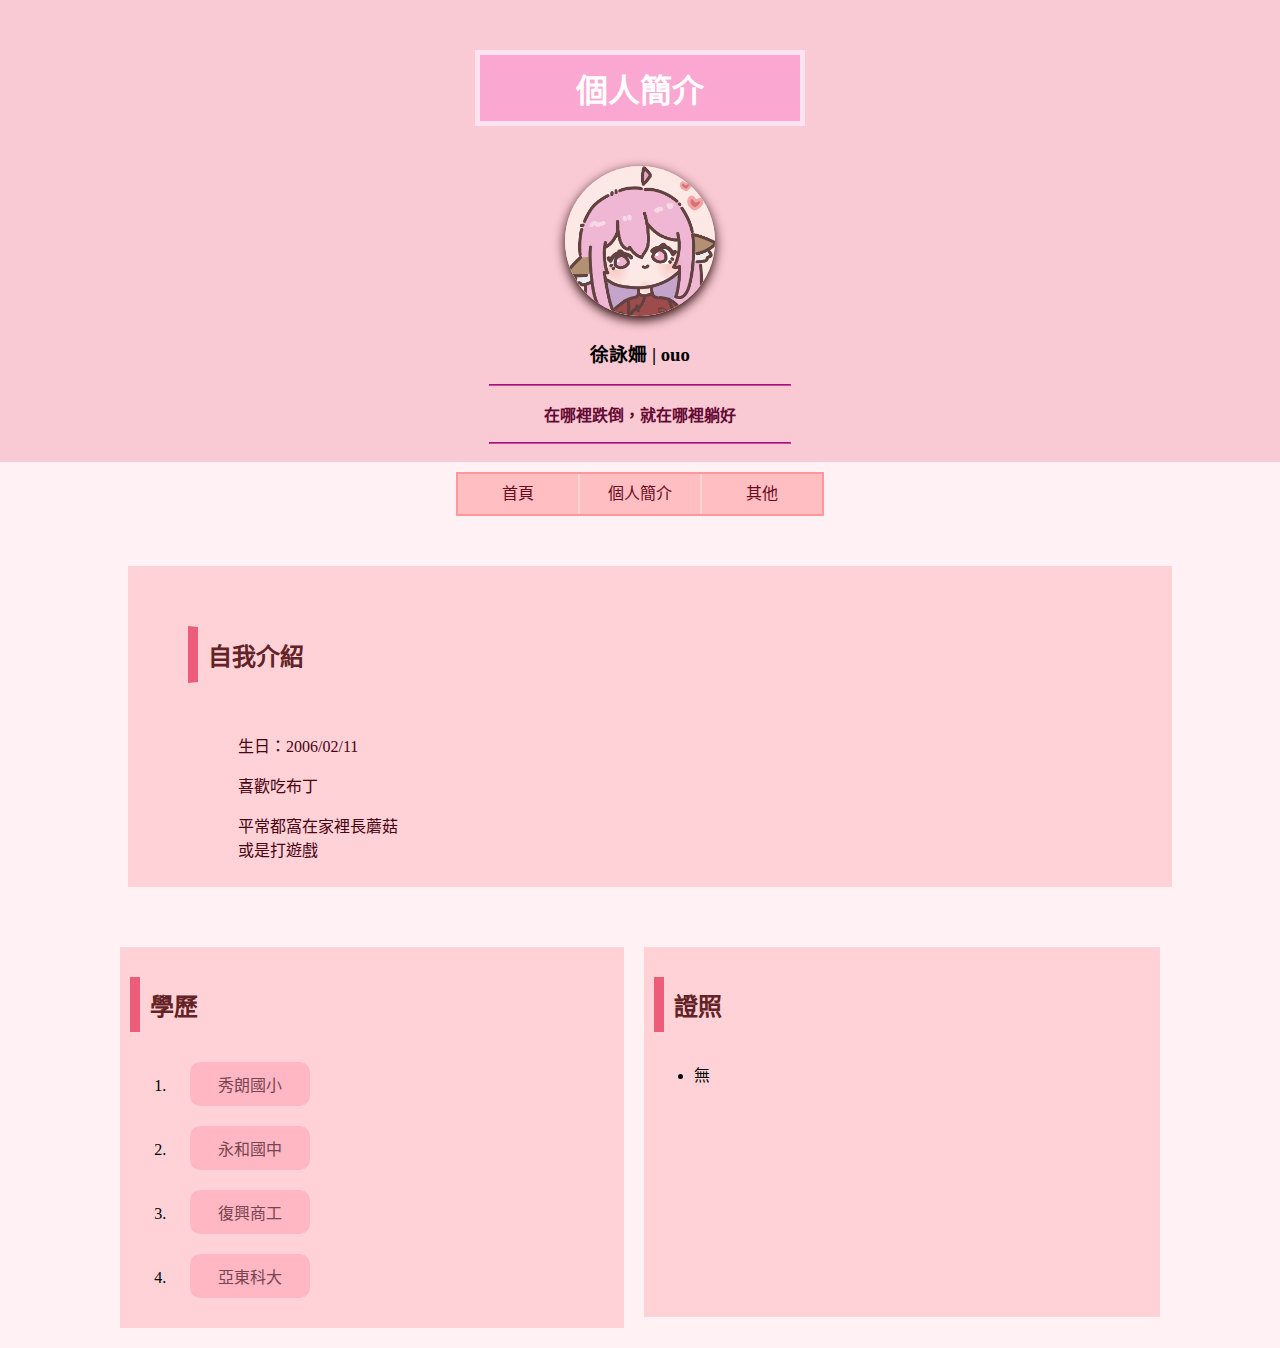
<file: index.html>
<!doctype html>
<html lang="zh-TW">
<head>
	<meta charset="utf-8">
	<meta name="viewport" content="width=device-width, initial-scale=1.0">
	<meta http-equiv="X-UA-Compatible" content="ie=edge">
	<title>個人簡介</title>
	<link rel="shortcut icon" href="img/logo.png" type="image/x-icon">
	<link rel="stylesheet" href="css/style1.css">
	<link rel="stylesheet" href="css/nav.css">
</head>

<body>
	<div class="x1">
        <h1>個人簡介</h1>  
        <img src="img/1233-05.png" height="">
        <h3>徐詠姍 | ouo</h3>
        <hr>
        <p>在哪裡跌倒，就在哪裡躺好</p>
        <hr>
    </div>

	<div class="f1">		
		<ul class="drop-down-menu">
			<li><a href="./resume.html">首頁</a></li>
			<li><a href="">個人簡介</a></li>
			<li><a href="">其他</a>
				<ul>
					<li><a href="./index-1.html">作品集</a></li>
					<li><a href="./index-2.html">課表</a></li>
					<li><a href="./index-3.html">聯絡方式</a></li>
				</ul>
			</li>
		</ul>
	</div>

	<div class="x2">
		<h2>自我介紹</h2>
		<div class="y1">
			<p>生日：2006/02/11</p>
			<p>喜歡吃布丁</p>
			<p>
				平常都窩在家裡長蘑菇<br>
				或是打遊戲
			</p>
		</div>
	</div>

    <div class="x3">
        <div class="y2">
            <h2>學歷</h2>
            <ol>
                <li><a href="https://www.hles.ntpc.edu.tw/">秀朗國小</a></li>
                <li><a href="https://www.jhjhs.ntpc.edu.tw/">永和國中</a></li>
                <li><a href="http://www.fhvs.ntpc.edu.tw/">復興商工</a></li>
                <li><a href="https://www.aeust.edu.tw/">亞東科大</a></li>
            </ol>
		</div>

    	<div class="y3">
        	<h2>證照</h2>
        	<ul>
         	   <li>無</li>
			</ul>
    	</div>
    </div>

</body>
</html>
</file>
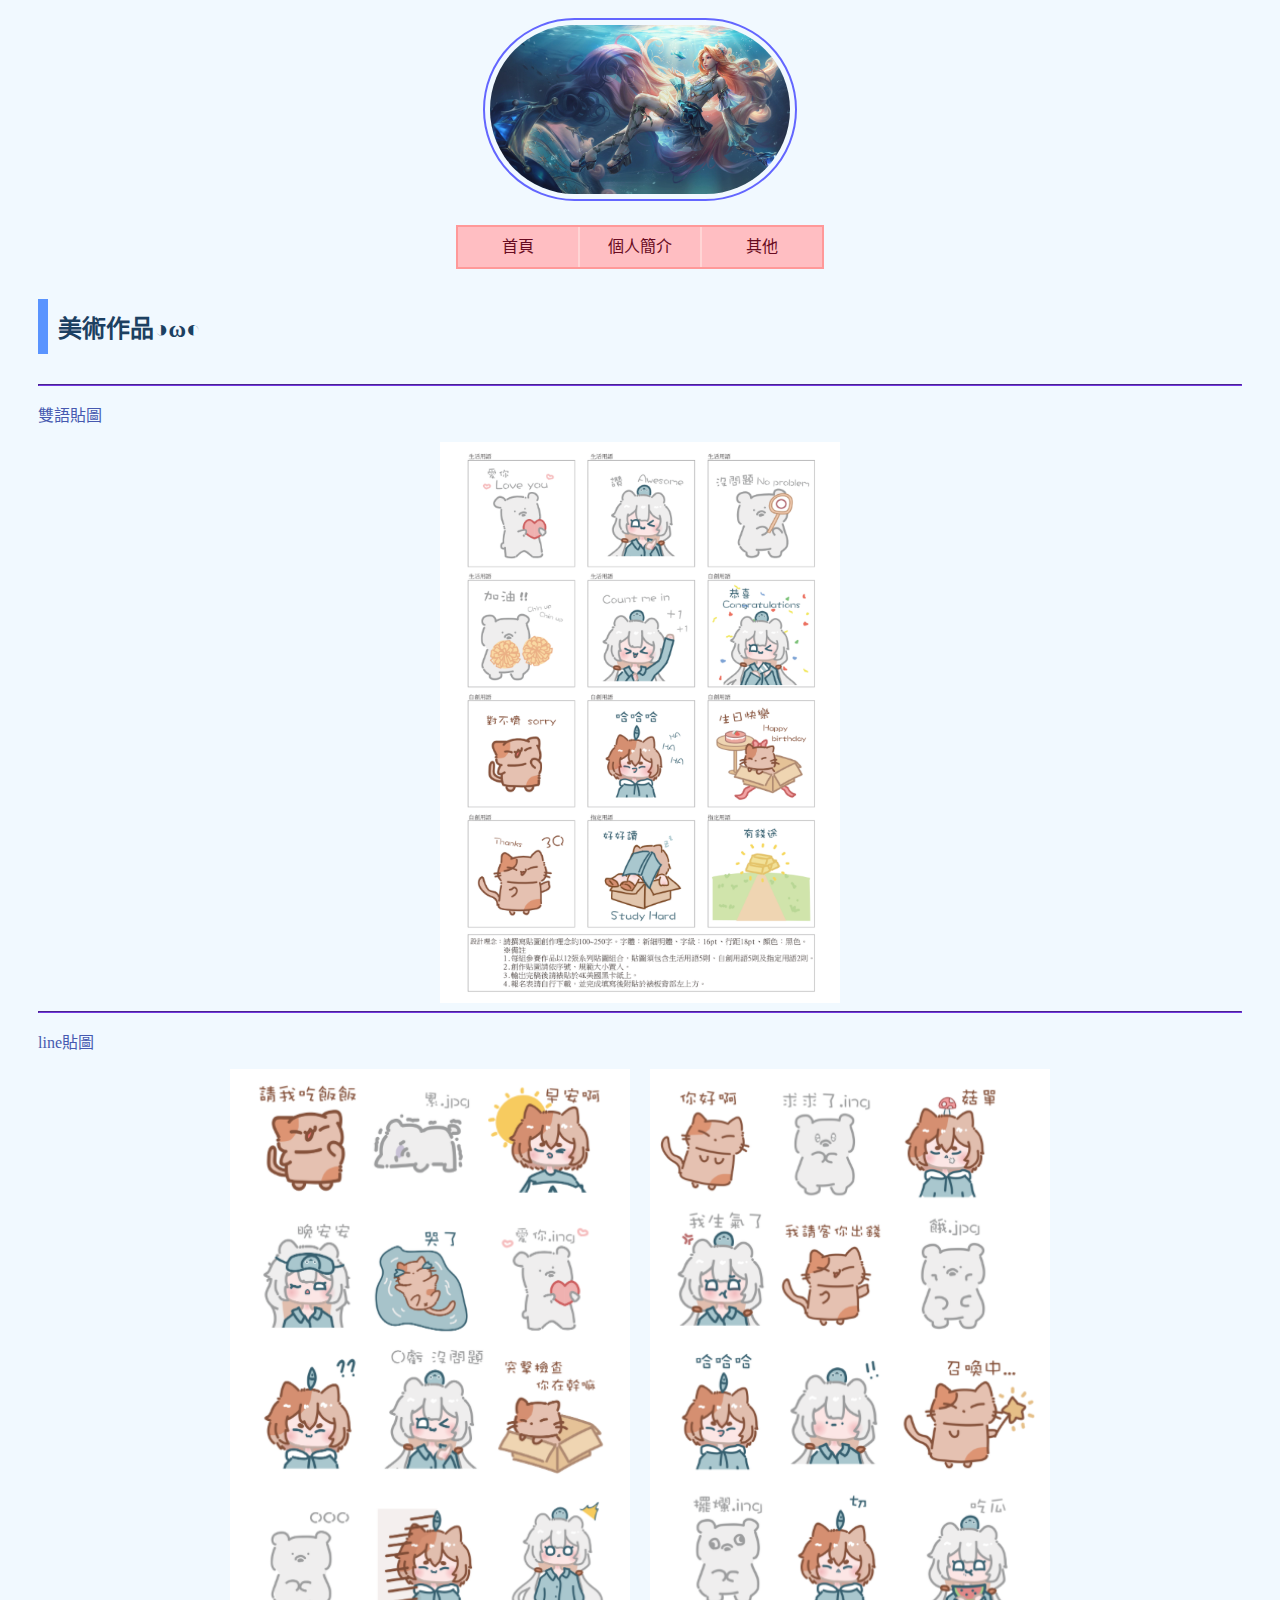
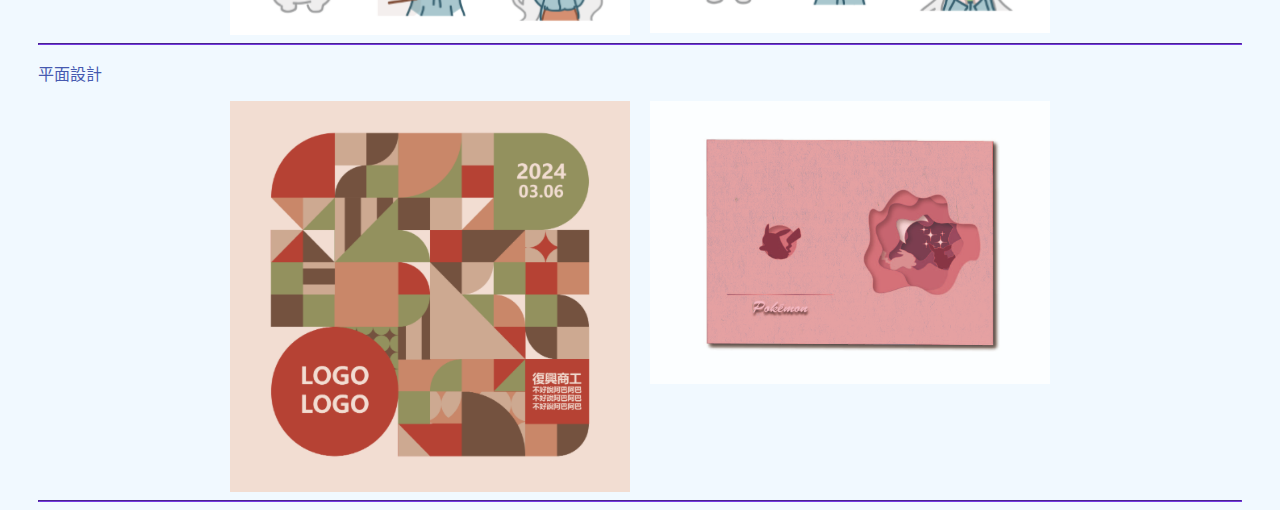
<file: index-1.html>
<!doctype html>
<html lang="zh-TW">
<head>
	<meta charset="utf-8">
	<meta name="viewport" content="width=device-width, initial-scale=1.0">
	<meta http-equiv="X-UA-Compatible" content="ie=edge">
	<title>作品集</title>
	<link rel="stylesheet" href="css/nav.css">
	<link rel="stylesheet" href="css/style2.css">
	<link rel="shortcut icon" href="img/logo.png" type="image/x-icon">
</head>

<body>
	<div class="d1">    
        <img src="img/123-1.jpg" height="">
    </div>
	<div class="f1">		
		<ul class="drop-down-menu">
			<li><a href="./resume.html">首頁</a></li>
			<li><a href="./index.html">個人簡介</a></li>
			<li><a href="">其他</a>
				<ul>
					<li><a href="">作品集</a></li>
					<li><a href="./index-2.html">課表</a></li>
					<li><a href="./index-3.html">聯絡方式</a></li>
				</ul>
			</li>					
		</ul>
	</div>
	<div class="f2">
		<h2>美術作品◑ω◐</h2>
		<hr>
		<p>雙語貼圖</p>
		<div class="a1">
			<img src="img/1-1.png" alt="">
		</div>
		<hr>
		<p>line貼圖</p>
		<div class="a1">
			<img src="img/1-2.png" alt="">
			<img src="img/1-3.png" alt="">
		</div>
		<hr>
		<p>平面設計</p>
		<div class="a1">
			<img src="img/1-4.png" alt="">
			<img src="img/1-5.jpg" alt="">
		</div>
		<hr>
	</div>

</body>
</html>
</file>
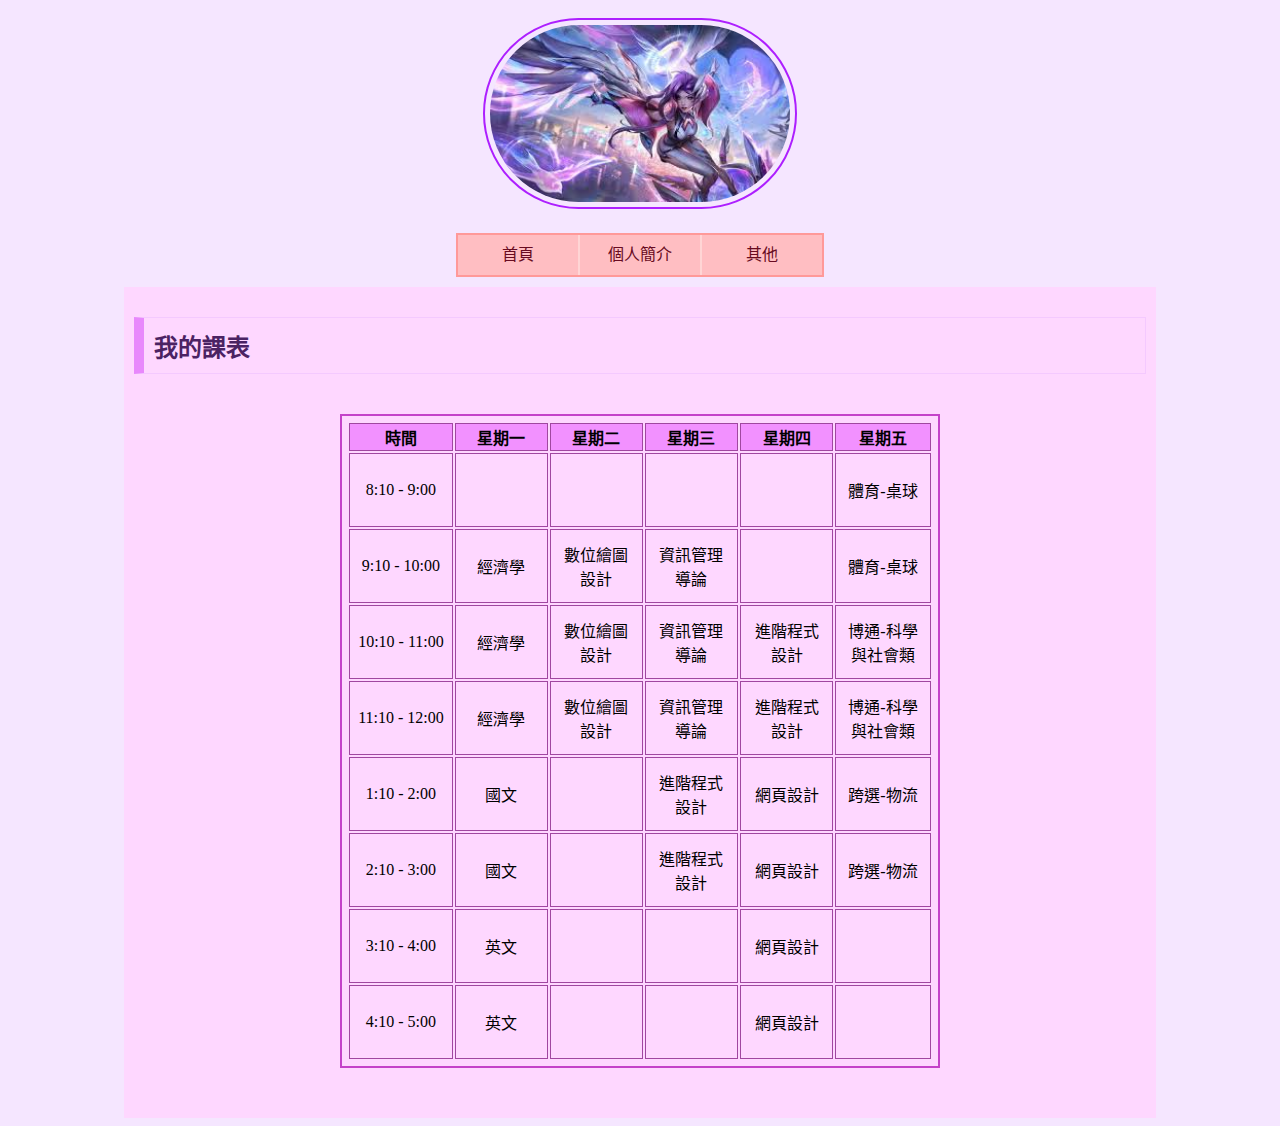
<file: index-2.html>
<!doctype html>
<html lang="zh-TW">
<head>
	<meta charset="utf-8">
	<meta name="viewport" content="width=device-width, initial-scale=1.0">
	<meta http-equiv="X-UA-Compatible" content="ie=edge">
	<title>課表</title>
	<link rel="stylesheet" href="css/nav.css">
	<link rel="stylesheet" href="css/style3.css">
	<link rel="stylesheet" href="css/list.css">
        <link rel="shortcut icon" href="img/logo.png" type="image/x-icon">
</head>

<body>
	<div class="d1">    
        <img src="img/123-7.jpg" height="">
    </div>
	<div class="f1">		
		<ul class="drop-down-menu">
			<li><a href="./resume.html">首頁</a></li>
			<li><a href="./index.html">個人簡介</a></li>
			<li><a href="">其他</a>
				<ul>
					<li><a href="./index-1.html">作品集</a></li>
					<li><a href="">課表</a></li>
                    <li><a href="./index-3.html">聯絡方式</a></li>
				</ul>
			</li>					
		</ul>
	</div>
	        <div class="d4">
            <h2>我的課表</h2>
            <table class="entrytable">
            <tr>
                <th>時間</th>
                <th>星期一</th>
                <th>星期二</th>
                <th>星期三</th>
                <th>星期四</th>
                <th>星期五</th>
            </tr>
            <tr>
                <td> 8:10 - 9:00</td>
                <td></td>
                <td></td>
                <td></td>
                <td></td>
                <td>體育-桌球</td>
            </tr>
            <tr>
                <td> 9:10 - 10:00</td>
                <td>經濟學</td>
                <td>數位繪圖設計</td>
                <td>資訊管理導論</td>
                <td></td>
                <td>體育-桌球</td>
            </tr>
            <tr>
                <td>10:10 - 11:00</td>
                <td>經濟學</td>
                <td>數位繪圖設計</td>
                <td>資訊管理導論</td>
                <td>進階程式設計</td>
                <td>博通-科學與社會類</td>
            </tr>
            <tr>
                <td>11:10 - 12:00</td>
                <td>經濟學</td>
                <td>數位繪圖設計</td>
                <td>資訊管理導論</td>
                <td>進階程式設計</td>
                <td>博通-科學與社會類</td>
            </tr>
            <tr>
                <td> 1:10 - 2:00</td>
                <td>國文</td>
                <td></td>
                <td>進階程式設計</td>
                <td>網頁設計</td>
                <td>跨選-物流</td>
            </tr>
            <tr>
                <td> 2:10 - 3:00</td>
                <td>國文</td>
                <td></td>
                <td>進階程式設計</td>
                <td>網頁設計</td>
                <td>跨選-物流</td>
            </tr>
            <tr>
                <td> 3:10 - 4:00</td>
                <td>英文</td>
                <td></td>
                <td></td>
                <td>網頁設計</td>
                <td></td>
            </tr>
            <tr>
                <td> 4:10 - 5:00</td>
                <td>英文</td>
                <td></td>
                <td></td>
                <td>網頁設計</td>
                <td></td>
            </tr>
            </table>
        </div>
</body>
</html>
</file>
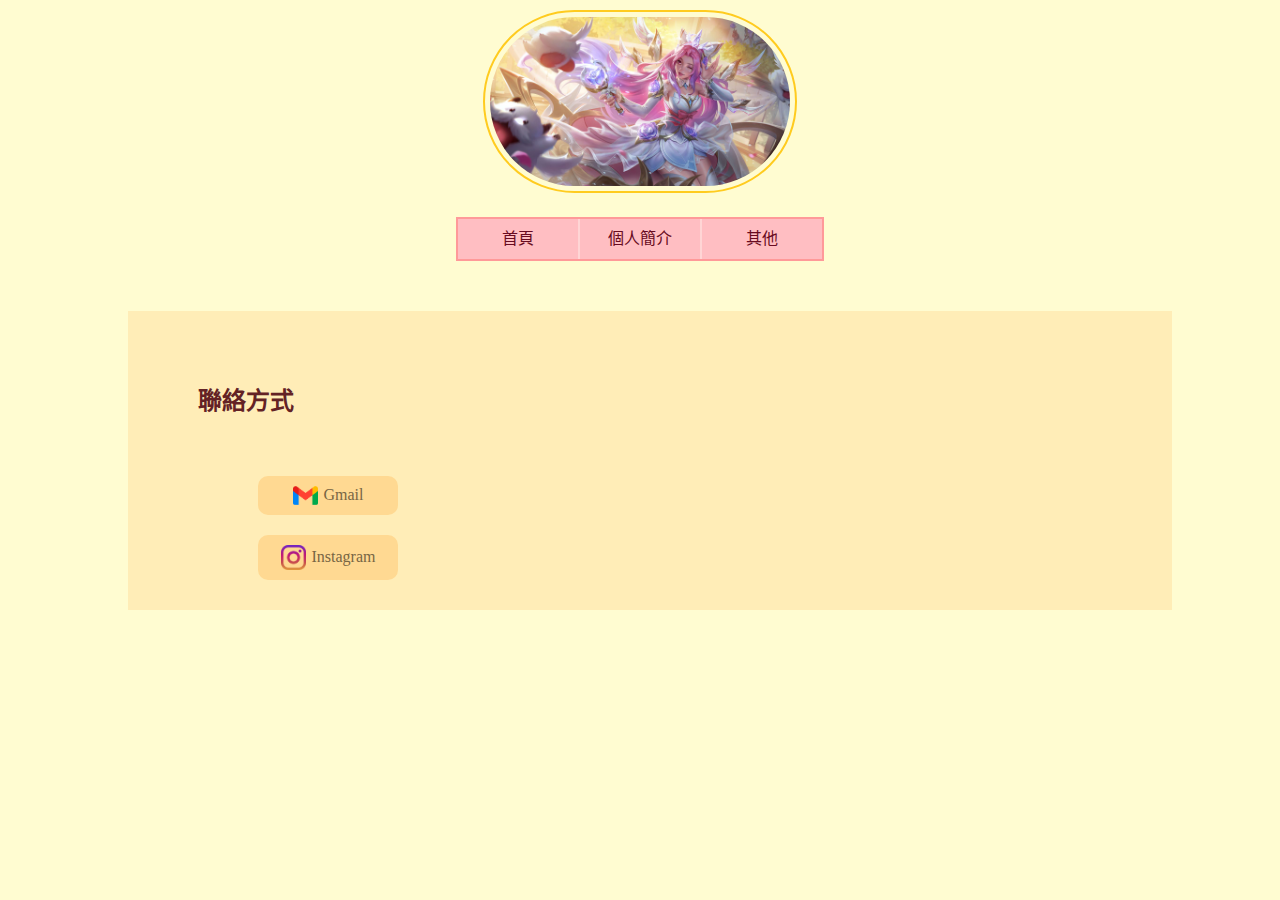
<file: index-3.html>
<!doctype html>
<html lang="zh-TW">
<head>
	<meta charset="utf-8">
	<meta name="viewport" content="width=device-width, initial-scale=1.0">
	<meta http-equiv="X-UA-Compatible" content="ie=edge">
	<title>個人檔案</title>
	<link rel="stylesheet" href="css/nav.css">
	<link rel="stylesheet" href="css/img.css">
	<link rel="shortcut icon" href="img/logo.png" type="image/x-icon">
</head>

<body>
	<div class="d1">    
        <img src="img/123-6.jpg" height="">
    </div>
    <div class="f1">
		<ul class="drop-down-menu">
			<li><a href="./resume.html">首頁</a></li>
			<li><a href="./index.html">個人簡介</a></li>
			<li><a href="">其他</a>
				<ul>
					<li><a href="./index-1.html">作品集</a></li>
					<li><a href="./index-2.html">課表</a></li>
					<li><a href="">聯絡方式</a></li>
				</ul>
			</li>
		</ul>
	</div>

	<div class="x2">
		<h2>聯絡方式</h2>
		<div class="y1">
			<a href="mailto:scx01004@gmail.com">
				<img src="img/5968534.png" alt="">
				Gmail</a>
			<a href="https://www.instagram.com/scx01004/">
				<img src="img/174855.png" alt="">
				Instagram</a>
		</div>
	</div>

</body>
</html>
</file>
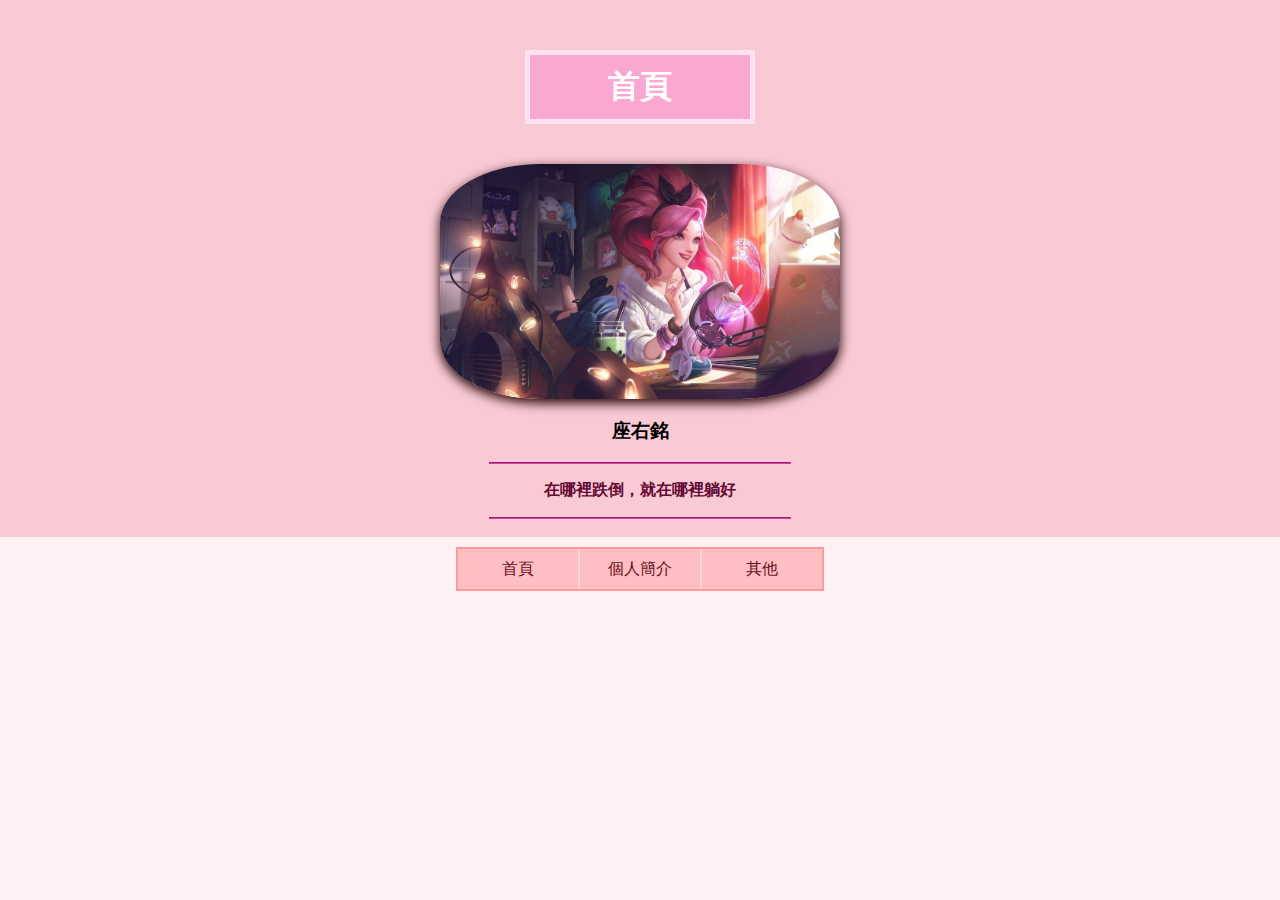
<file: resume.html>
<html lang="en">
    <head>
        <meta charset="UTF-8" >
        <meta name="viewport" content="width=device-width, initial-scale=1.0">
        <title>首頁</title>
        <link rel="stylesheet" href="css/style.css">
	    <link rel="stylesheet" href="css/nav.css">
        <link rel="shortcut icon" href="img/logo.png" type="image/x-icon">
    </head>
    <body>
        <div class="d1">
            <h1>首頁</h1>        
            <img src="img/123-2.jpg" height="">
            <h3>座右銘</h3>
            <hr>
            <p>在哪裡跌倒，就在哪裡躺好</p>
            <hr>
        </div>

        <div class="f1">		
		    <ul class="drop-down-menu">
				<li><a href="">首頁</a></li>
				<li><a href="./index.html">個人簡介</a></li>
				<li><a href="">其他</a>
					<ul>
						<li><a href="./index-1.html">作品集</a></li>
						<li><a href="./index-2.html">課表</a></li>
                        <li><a href="./index-3.html">聯絡方式</a></li>
					</ul>
				</li>
		    </ul>
	    </div>
        

    </body>
</html>
</file>
<file: css/style1.css>
body {
    background: #fff1f4;
    margin: 0;
    padding: 0;
    font-family: "微軟正黑體";
}
.x1{
    background-color: #facad4;
    text-align: center;
    padding: 10px;
}
.x1 img{
    width: 150px;
    border-radius: 50%;
    object-fit: cover;
    box-shadow: 0 4px 12px #1f0101;
}
.x1 hr{
    border-color: #e239aa;
    width: 300px;
}
.x1 p{
    font-weight: bold;
    color: #640933;
}
.x1 h1 {
    width: 300px;
    margin: 40px auto; /* 上下 40px，左右自動置中 */
    padding: 10px;
    border: 5px solid #ffe2f0;
    background-color: #faa8d1;
    color: #fff;
    text-align: center;
}

.x3 {
    display: flex; /* 使用 Flex 排版 */
    justify-content: center; /* 水平置中 */
    flex-wrap: wrap;  /* 超過寬度會換行 */
    gap: 20px;   /* 間距 */
    padding: 20px;
    align-items: flex-start;
}

.y2{
    background-color: #ffd2d8;
    padding: 10px;
    width: 39%;
    min-width: 300px;
}
.y2 h2{
    padding: 10px;
    margin-bottom: 30px;
    border-left: 10px solid #ed5d7a;
    color: #632225;
}
.y2 a{
    width: 100px;
    background-color: #ffb7c3;
    text-decoration: none;
    color: #784451;
    padding: 10px;
    display: block;
    text-align: center;
    border-radius: 10px; /* 邊角圓弧 */
    margin: 20px; 
}
.y2 a:hover{
    color: #281c5e;
    background-color: #ead0fb;
}

.y3{
    background-color: #ffd2d8;
    padding: 10px;
    width: 40%;
    min-width: 300px;
    min-height: 350px;
}
.y3 h2{
    padding: 10px;
    margin-bottom: 30px;
    border-left: 10px solid #ed5d7a;
    color: #632225;
}

.x2 img{
  width: 25px;
}

.x2{
    background-color: #ffd2d8;
    padding: 10px;
    width: 80%;
    min-width: 300px;
    margin: 40px 10%;
}
.x2 h2{
    padding: 10px;
    margin-bottom: 30px;
    border: 1px solid #ffd2d8;
    border-left: 10px solid #ed5d7a;
    color: #632225;
    margin: 50px;
}

.y1 {
  margin: 0 100px;
  color: #4a0311;
}
</file>
<file: css/nav.css>
@charset "utf-8";
/* CSS Document */

/* 外層容器置中 */
.f1 {
  display: flex;
  justify-content: center;  /* 導覽列置中 */
  padding: 10px 0;


/* 主選單橫向排列 */
.drop-down-menu {
  display: flex;
}

/* 清除預設 ul 樣式 */
ul {
  margin: 0;
  padding: 0;
  list-style: none;
}

/* 導覽列樣式 */
ul.drop-down-menu {
  border: #ff9999 2px solid;
}

/* 導覽列每個項目 */
ul.drop-down-menu > li {
  position: relative;
  width: 120px;             
  text-align: center;
  border-right: #ffd5d5 2px solid;
}

/* 最後一個不加右邊線 */
ul.drop-down-menu > li:last-child {
  border-right: none;
}

/* 導覽連結樣式 */
ul.drop-down-menu a {
  background-color: #ffbec2;
  color: #680b21;
  display: block;
  padding: 0;
  text-decoration: none;
  line-height: 40px;
  width: 100%;
  height: 100%;
}

/* 滑過樣式 */
ul.drop-down-menu a:hover,
ul.drop-down-menu li:hover > a {
  background-color: #ead0fb;
  color: #281c5e;
}

/* 下拉選單樣式 */
ul.drop-down-menu ul {
  position: absolute;
  z-index: 99;
  left: -1px;
  top: 100%;
  min-width: 120px;         
  display: none;
}

/* 顯示下拉選單 */
ul.drop-down-menu li:hover > ul {
  display: block;
}
}
</file>
<file: css/style2.css>
body{
    background: #f1f9ff;
    font-family: "微軟正黑體";
}

.f2{
    padding: 0 30px;
    color: #4659b0;
}
.f2 h2{
    margin-bottom: 30px;
    color: #1c4061;
    border-left: 10px solid #5a94ff;
    padding: 10px;
}
.f2 img{
    max-width: 400px;
    height: 100%;
    width: 40%;
}
hr{
    border-color: #7439e2;
}
.a1{
    justify-content: center;
    display: flex;
    gap: 20px;
}

.d1{
    background-color: #f1f9ff;
    text-align: center;
    padding: 10px;
}
.d1 img{
    width: 300px;
	border: 2px solid #6366ff;
	padding: 5px;
	border-radius: 100px;
}
</file>
<file: css/style3.css>
body{
    background: #f5e6ff;
    font-family: "微軟正黑體";
}
.d4{
    background-color: #fed7ff;
    width: 80%;
    padding: 10px;
    margin: 0 auto;
}
.d4 h2{
    padding: 10px;
    margin-bottom: 30px;
    border: 1px solid #f4c9ff;
    border-left: 10px solid #e888fc;
    color: #4b2263;
    min-width: 600px;
}
.d1{
    text-align: center;
    padding: 10px;
}
.d1 img{
    width: 300px;
	border: 2px solid #ad1fff;
	padding: 5px;
	border-radius: 100px;
}
</file>
<file: css/list.css>
.entrytable {
    width: 600px;
    margin-bottom: 30px;
    border: 2px solid #c442c9;
    padding: 5px;
    margin: 40px auto;
}

.entrytable th {
    width: 10em;
    background-color: #f291ff;
    border: 1px solid #a047a0;
}

.entrytable td {
    padding: 10px 20px;
    border: 1px solid #a047a0;
    text-align: center;
    padding: 6px;
    height: 60px;
}

.entrytable caption {
    margin-bottom: 10px;
}
</file>
<file: css/img.css>
body {
  background:  #fffcd1; /* 背景 */
  margin: 0;   /* 外距 */
  padding: 0;  /* 內距 */
}

.x2 img{
  width: 25px;
}
.x2 a {
    width: 120px;              /* 固定寬度 */
    background-color: #ffd992; /* 背景 */
    text-decoration: none;     /* 移除底線 */
    color: #786644;            /* 字體顏色 */
    display: flex;             /* 使用 Flex 排列內容 */
    justify-content: center;   /* 水平置中 */
    align-items: center;       /* 垂直置中 */
    gap: 6px;                  /* 元素間距 */
    border-radius: 10px;       /* 圓角邊框 */
    margin: 20px;
    padding: 10px;
}
.x2 a:hover{
    color: #281c5e;
    background-color: #ead0fb;
}
.x2{
    background-color: #ffedb7;
    padding: 10px;
    width: 80%;
    min-width: 300px;
    margin: 40px 10%; /* 垂直外距 40px，水平外距為左右各 10% */
}
.x2 h2{
    color: #632225;
    margin: 50px;
    padding: 10px;
}

.y1 {
  margin: 0 100px; /* 左右各 100px 外距 */
  color: #4a0311;
}

.d1{
    text-align: center; /* 文字置中 */
    padding: 10px;
}

.d1 img{
    width: 300px;
	border: 2px solid #ffcb1f; /* 外框實線 */
	padding: 5px;   /* 圖片與邊框之間的空隙 */
	border-radius: 100px;      /* 圓角邊框 */
}
</file>
<file: css/style.css>
/*首頁*/
body {
  background: #fff1f4;
  margin: 0;
  padding: 0;
}

h1 {
    width: 200px;
    margin: 40px auto;
    padding: 10px;
    border: 5px solid #ffe2f0;
    background-color: #faa8d1;
    color: #fff;
    text-align: center;
}
.d1{
    background-color: #facad4;
    text-align: center; /* 區塊內文字與圖片置中 */
    padding: 10px;
}
.d1 img{
    width: 400px;
    border-radius: 25%;    /* 邊角圓弧 */
    object-fit: cover;  /* 保持比例裁切圖片填滿容器 */
    box-shadow: 0 4px 12px #1f0101;  /* 陰影效果：往下 4px、模糊 12px、深紅色陰影 */
}
.d1 hr{
    border-color: #e239aa;   /* 水平線顏色 */
    width: 300px;
}
.d1 p{
    font-weight: bold;   /* 粗體字 */
    color: #640933;
}
</file>
